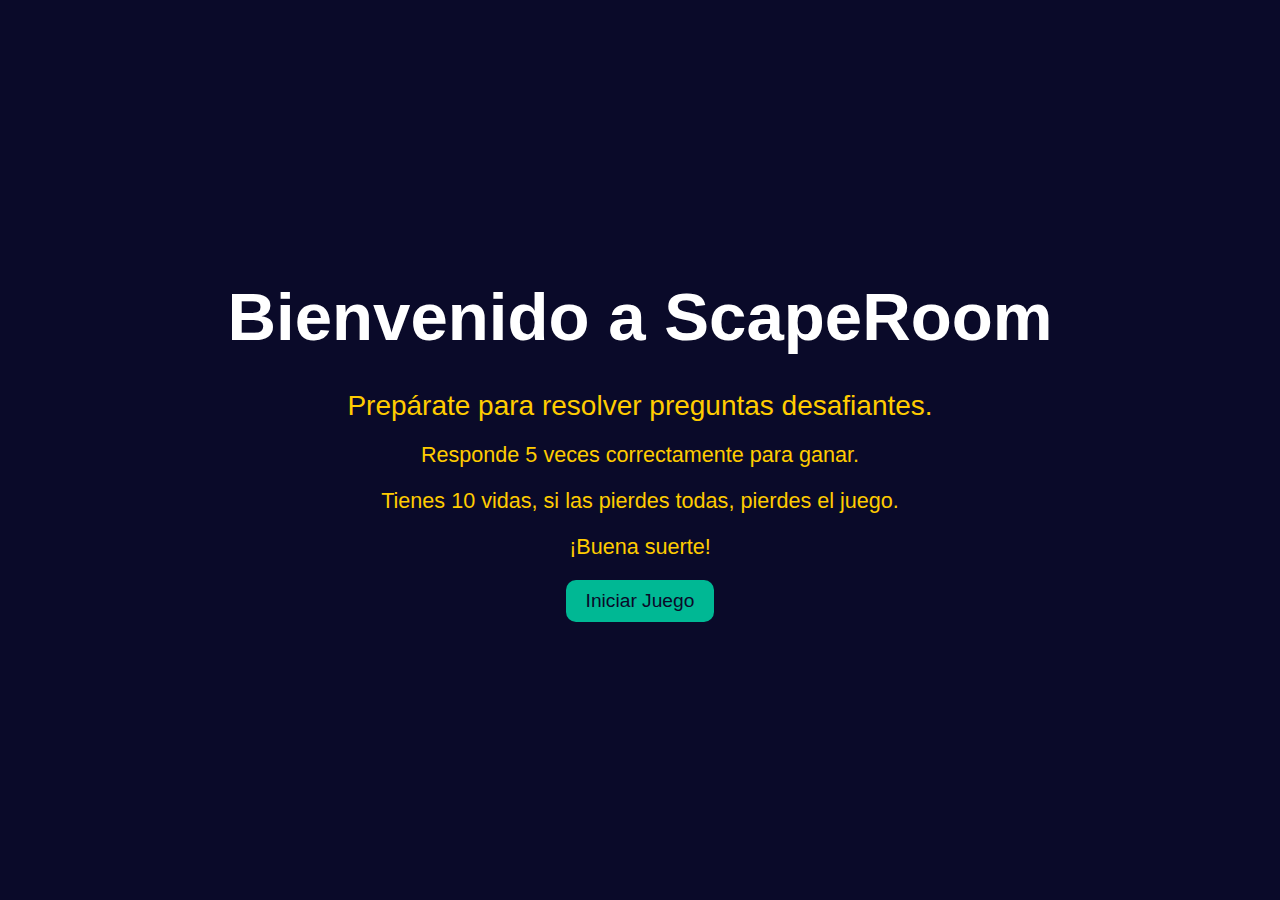
<file: ScapeRoom Game/index.html>
<!DOCTYPE html>
<html lang="en">
<head>
    <meta charset="UTF-8">
    <meta name="viewport" content="width=device-width, initial-scale=1.0">
    <title>ScapeRoom</title>
    <link rel="stylesheet" href="target-styles.css">
</head>
<body>
    <h1>Bienvenido a ScapeRoom</h1>
    <p>Prepárate para resolver preguntas desafiantes.</p>
    <p id="advertencies">Responde 5 veces correctamente para ganar.</p>
    <p id="advertencies">Tienes 10 vidas, si las pierdes todas, pierdes el juego.</p>
    <p id="advertencies">¡Buena suerte!</p>
    <button id="startGame">Iniciar Juego</button>

    <script type="module" src="./button.js"></script>
</body>
</html>
</file>
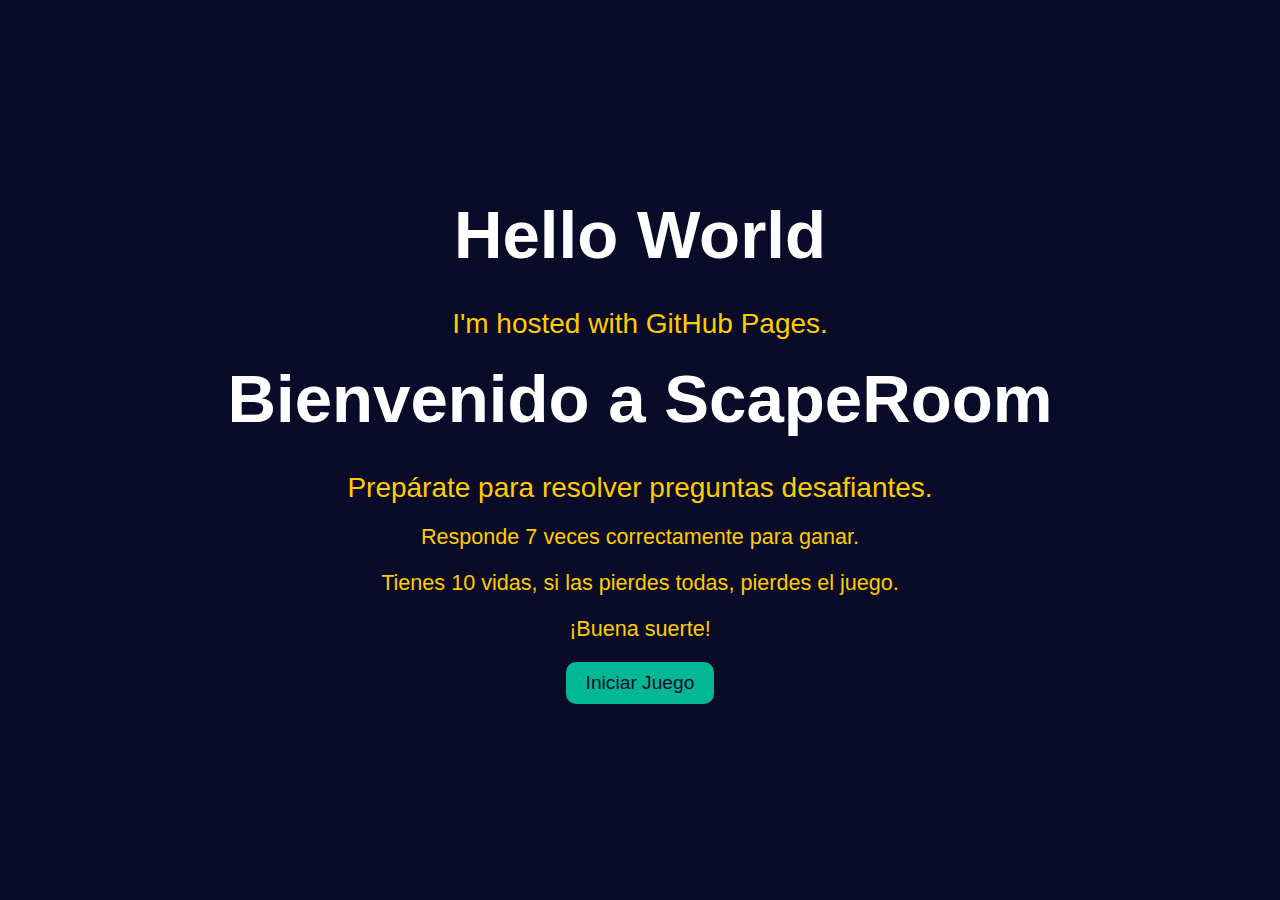
<file: ScapeRoom Game/target.html>
<!DOCTYPE html>
<html lang="en">
<head>
    <meta charset="UTF-8">
    <meta name="viewport" content="width=device-width, initial-scale=1.0">
    <title>ScapeRoom</title>
    <link rel="stylesheet" href="target-styles.css">
</head>
<body>
    <h1>Hello World</h1>
    <p>I'm hosted with GitHub Pages.</p>
    <h1>Bienvenido a ScapeRoom</h1>
    <p>Prepárate para resolver preguntas desafiantes.</p>
    <p id="advertencies">Responde 7 veces correctamente para ganar.</p>
    <p id="advertencies">Tienes 10 vidas, si las pierdes todas, pierdes el juego.</p>
    <p id="advertencies">¡Buena suerte!</p>
    <button id="startGame">Iniciar Juego</button>

    <script type="module" src="./button.js"></script>
</body>
</html>
</file>
<file: ScapeRoom Game/target-styles.css>
*{
    margin: 0;
    padding: 0;
    box-sizing: border-box;
    font-family: 'Segoe UI', Tahoma, Geneva, Verdana, sans-serif;
    color: #ffffff;
}
body{
    background-color: #0a0a29;
    display: flex;
    justify-content: center;
    align-items: center;
    height: 100vh;
    width: 100vw;
    /* overflow: hidden; */
    position: relative;
    flex-direction: column;
    padding: 15px;
}
h1{
    font-size: 4.2rem;
    margin-bottom: 10px;
    text-align: center;
    margin-bottom: 35px;
}
p{
    font-size: 1.75rem;
    max-width: 600px;
    margin-bottom: 20px;
    text-align: center;
    color: #ffcc00;
}
#advertencies{
    font-size: 1.35rem;
    max-width: 550px;
    color: #ffcc00;
    text-align: center;
}
#red{
    font-size: 1.65rem;
    max-width: 550px;
    text-align: center;
    color: #ff0000;
    font-weight: bold;
}
button{
    color: #0a0a29;
    padding: 10px 20px;
    font-size: 1.2rem;
    background-color: #00B894;
    border: none;
    border-radius: 10px;
    cursor: pointer;
    transition: all 0.3s ease;
}
button:hover{
    scale: 1.15;
}
@media (max-width: 499px) {
    h1{
        font-size: 3.5rem;
    }
    p{
        font-size: 1.5rem;
        max-width: 400px;
        font-weight: bold;
    }
    #advertencies{
        font-size: 1.2rem;
        max-width: 350px;
    }
    #red{
        font-size: 1.5rem;
        max-width: 500px;
        text-align: center;
        color: #ff0000;
        font-weight: bold;
    }
}
@media (max-width: 376px) {
    h1{
        font-size: 2.7rem;
        /* margin-bottom: 25px; */
        /* background-color: red; */
    }
    p{
        font-size: 1.35rem;
        max-width: 350px;
        font-weight: bold;
    }
    #advertencies{
        font-size: .9rem;
        max-width: 370px;
    }
    #red{
    font-size: 1.2rem;
    max-width: 550px;
    text-align: center;
    color: #ff0000;
    font-weight: bold;
    }
}
</file>
